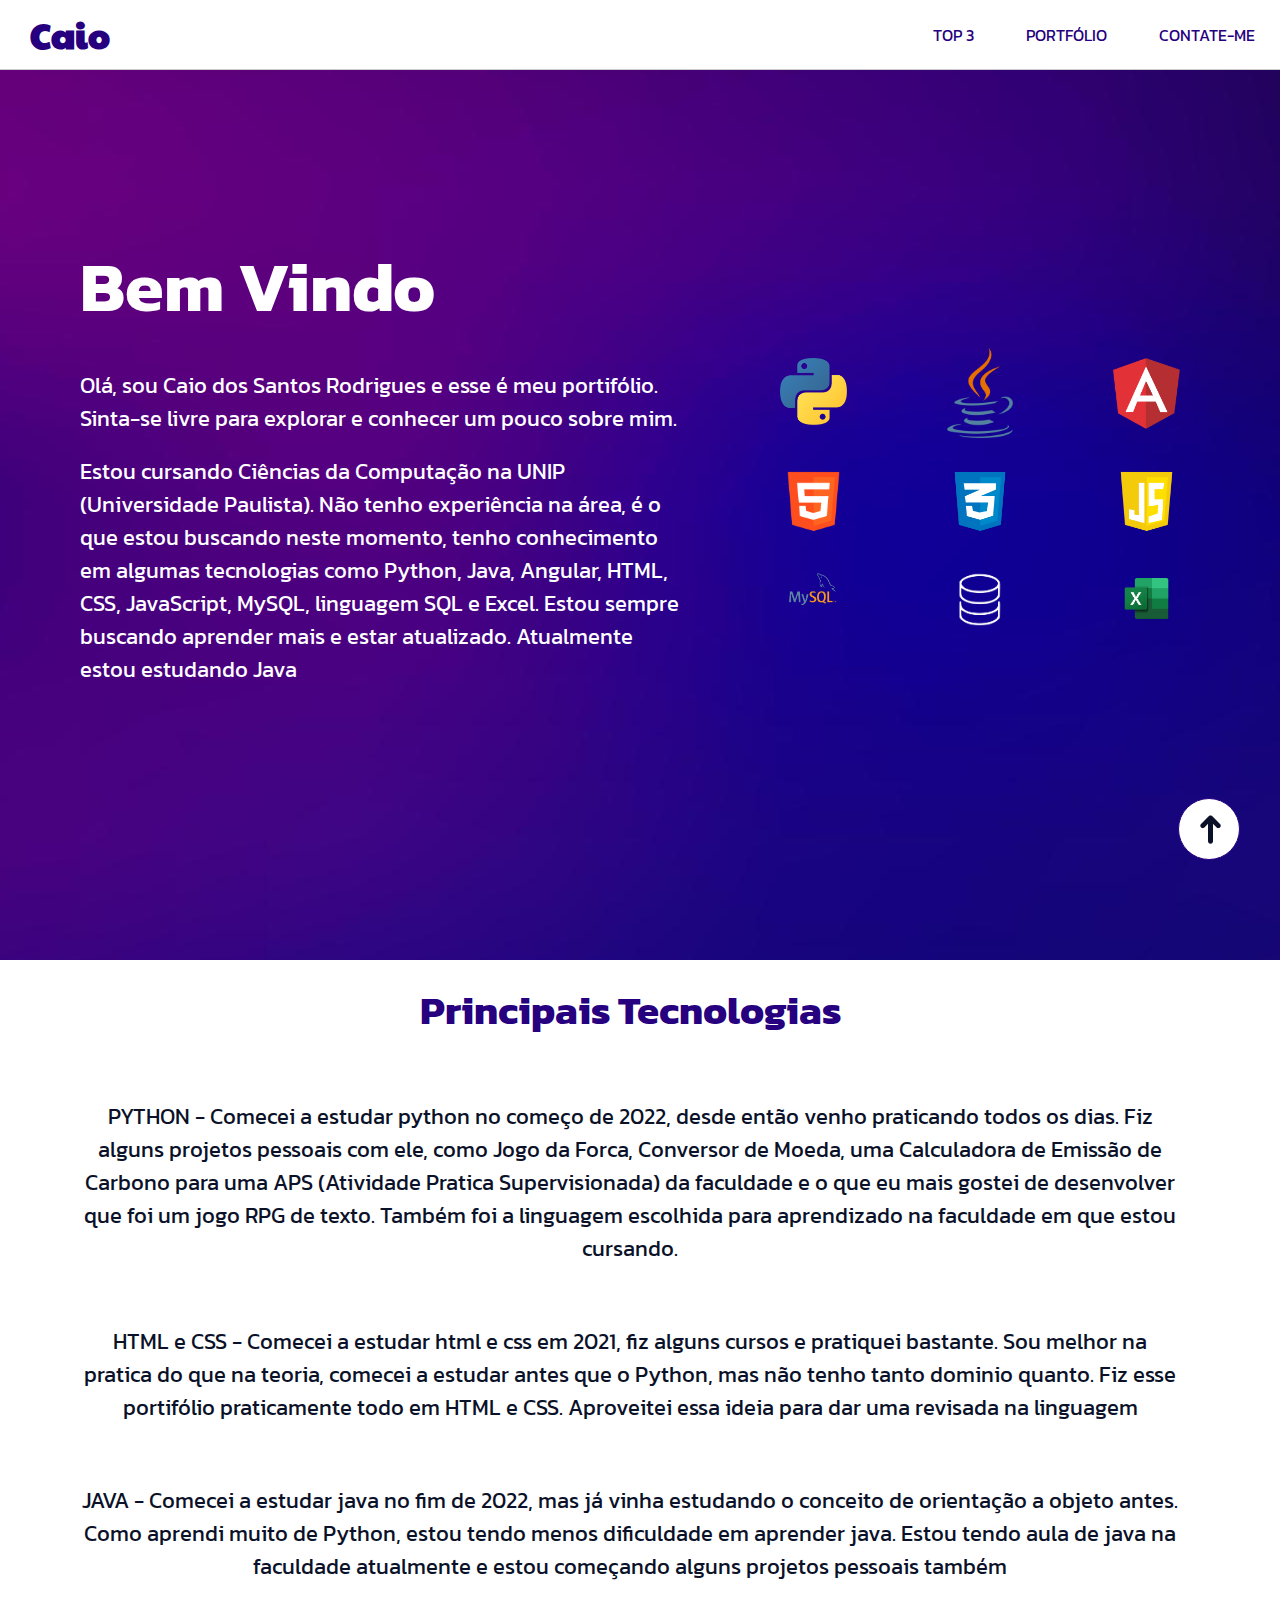
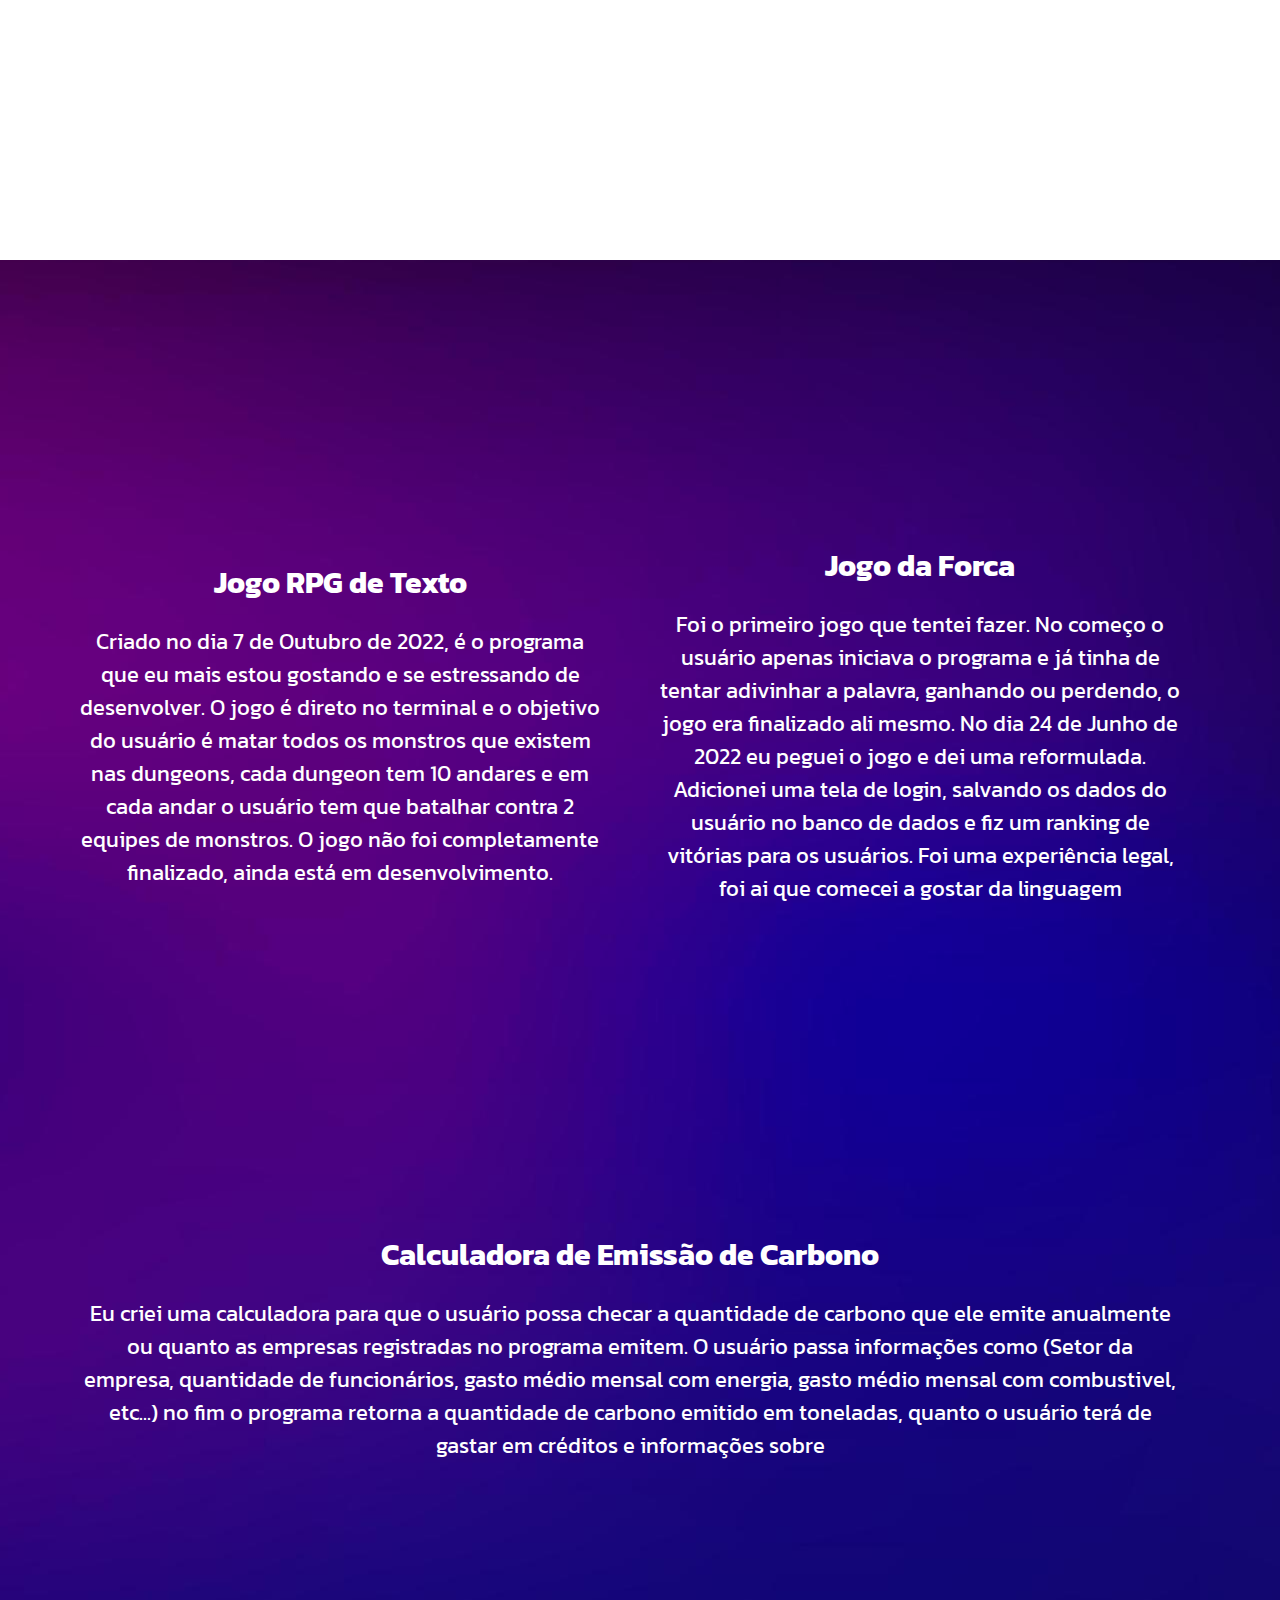
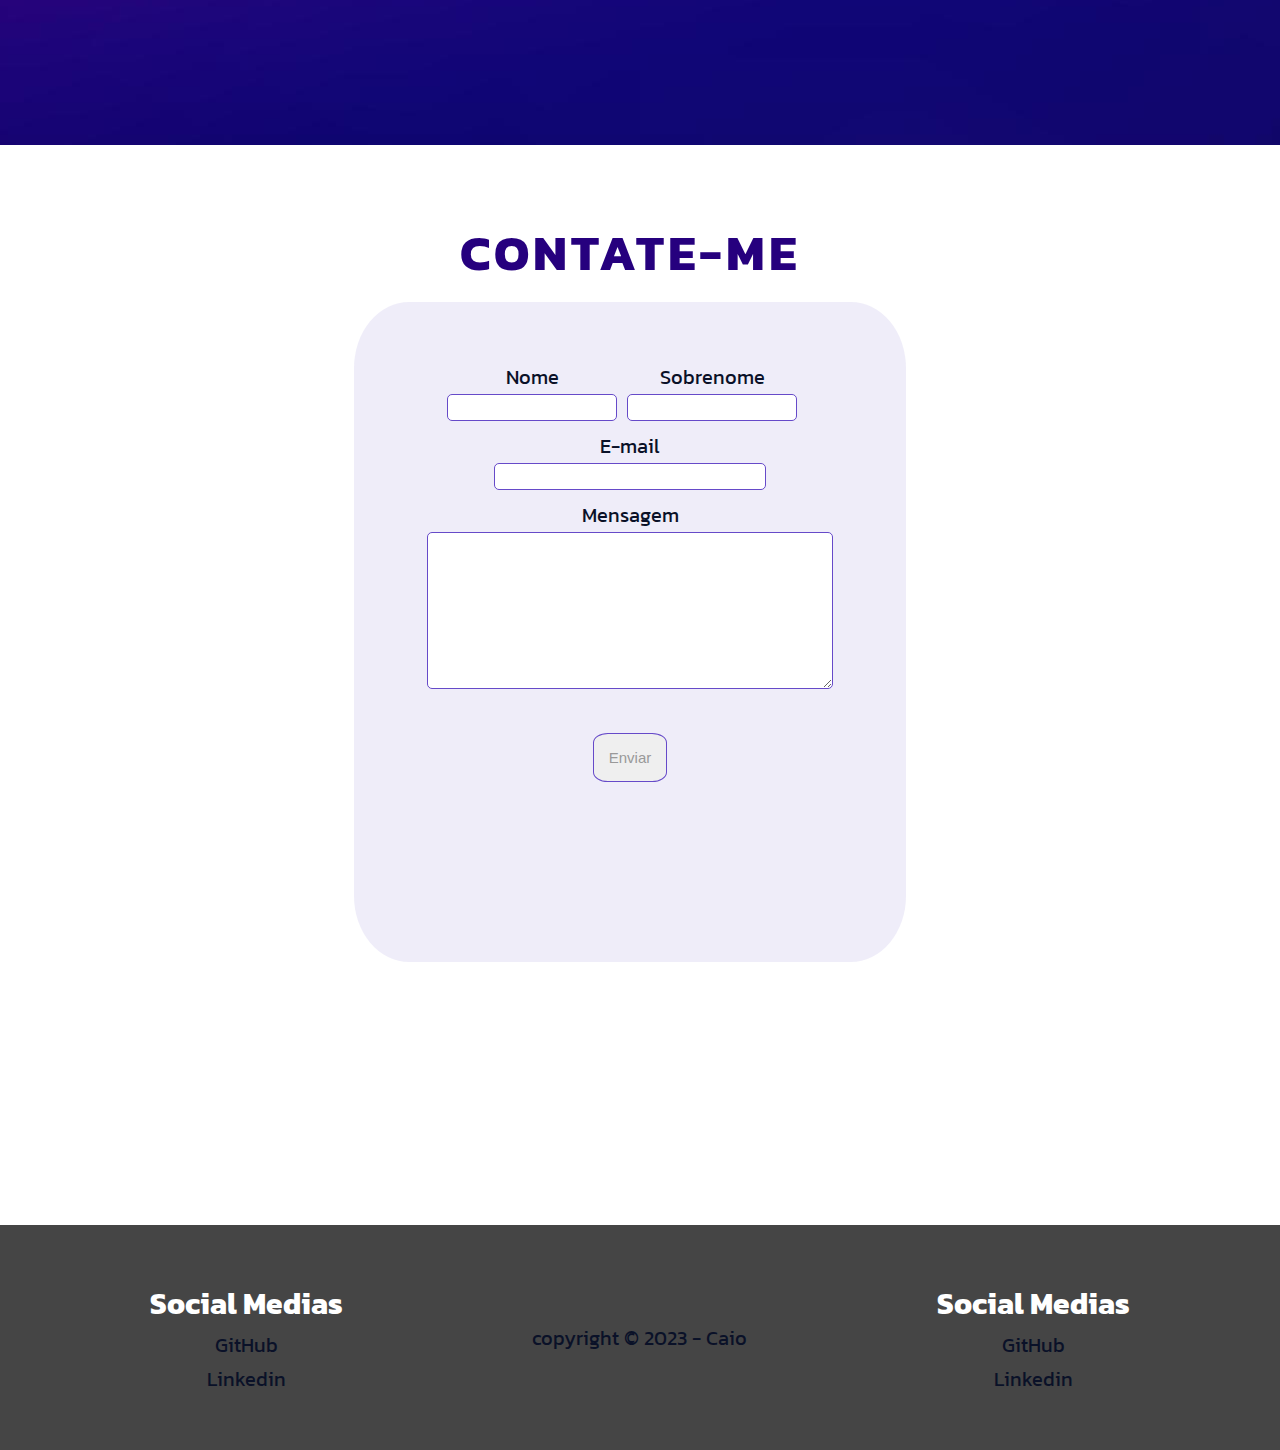
<file: index.html>
<!DOCTYPE html>
<html lang="pt-BR">
<head>
    <meta charset="UTF-8">
    <meta name="viewport" content="width=device-width, user-scalable=yes, initial-scale=1.0, maximum-scale=10, minimum-scale=1.0">
    <title>My Portfolio</title>
    <link rel="stylesheet" href="assets/css/style.css">
    <link rel="preconnect" href="https://fonts.googleapis.com">
    <link rel="preconnect" href="https://fonts.gstatic.com" crossorigin>
    <link href="https://fonts.googleapis.com/css2?family=Kanit:ital@1&family=Paytone+One&display=swap" rel="stylesheet">
</head>
<body>
    <input type="checkbox" id="close-menu" aria-label="Close Menu" class="close-menu" role="button">
    <label for="close-menu" title="close-menu" class="close-menu-label"></label>
    <nav id="menu">
        <h1 onclick="getElementById('close-menu').checked = false;"><a href="#home">Caio</a></h1>
        <ul onclick="getElementById('close-menu').checked = false;">
            <li><a href="#top3">TOP 3</a></li>
            <li><a href="#portfolio">PORTFÓLIO</a></li>
            <li><a href="#contact">CONTATE-ME</a></li>
        </ul>
    </nav>
    <div class="jump-space"></div>
    <section class="main-background content" id="home">
        <div class="intro-text">
            <h1 style="margin-bottom: 3rem; margin-top: -10rem;">Bem Vindo</h1>
            <p style="margin-bottom: 2rem;">Olá, sou Caio dos Santos Rodrigues e esse é meu portifólio. Sinta-se livre para explorar e conhecer um pouco sobre mim.</p>
            <p>Estou cursando Ciências da Computação na UNIP (Universidade Paulista). Não tenho experiência na área, é o que estou buscando neste momento, tenho conhecimento em algumas tecnologias como Python, Java, Angular, HTML, CSS, JavaScript, MySQL, linguagem SQL e Excel. Estou sempre buscando aprender mais e estar atualizado. Atualmente estou estudando Java</p>
        </div>
        <div class="intro-img">
            <img src="assets/img/logo-python.png" alt="Logo da linguagem de programação Python" >
            <img src="assets/img/logo-java.png" alt="Logo da linguagem de programação Java" style="margin-top: -1rem;">
            <img src="assets/img/logo-angular.png" alt="Logo da plataforma de framework Angular">
            <img src="assets/img/logo-html5.png" alt="Logo da Linguagem de Marcação de Hipertexto (HTML)">
            <img src="assets/img/logo-css.png" alt="Logo da Linguagem de estilo CSS">
            <img src="assets/img/logo-javascript.png" alt="Logo da Linguagem de programação JavaScript">
            <img src="assets/img/logo-mysql.png" alt="Logo do Banco de Dados relacional MySQL">
            <img src="assets/img/logo-sql.png" alt="Logo de um Banco de Dados">
            <img src="assets/img/logo-excel.png" alt="Logo do Excel">
        </div>
    </section>
    <div class="content secound-background" id="top3">
        <h2>Principais Tecnologias</h2>
        <p>PYTHON - Comecei a estudar python no começo de 2022, desde então venho praticando todos os dias. Fiz alguns projetos pessoais com ele, como Jogo da Forca, Conversor de Moeda, uma Calculadora de Emissão de Carbono para uma APS (Atividade Pratica Supervisionada) da faculdade e o que eu mais gostei de desenvolver que foi um jogo RPG de texto. Também foi a linguagem escolhida para aprendizado na faculdade em que estou cursando.</p>
        <p>HTML e CSS - Comecei a estudar html e css em 2021, fiz alguns cursos e pratiquei bastante. Sou melhor na pratica do que na teoria, comecei a estudar antes que o Python, mas não tenho tanto dominio quanto. Fiz esse portifólio praticamente todo em HTML e CSS. Aproveitei essa ideia para dar uma revisada na linguagem</p>
        <p>JAVA - Comecei a estudar java no fim de 2022, mas já vinha estudando o conceito de orientação a objeto antes. Como aprendi muito de Python, estou tendo menos dificuldade em aprender java. Estou tendo aula de java na faculdade atualmente e estou começando alguns projetos pessoais também</p>
    </div>
    <div class="main-background" id="portfolio">
        <div class="content-one">
            <h2><a href="https://github.com/caiorodri/text-rpg-game" target="_blank">Jogo RPG de Texto</a></h2>
            <p>Criado no dia 7 de Outubro de 2022, é o programa que eu mais estou gostando e se estressando de desenvolver. O jogo é direto no terminal e o objetivo do usuário é matar todos os monstros que existem nas dungeons, cada dungeon tem 10 andares e em cada andar o usuário tem que batalhar contra 2 equipes de monstros. O jogo não foi completamente finalizado, ainda está em desenvolvimento.</p>
        </div>
        <div class="content-two">
            <h2><a href="https://github.com/caiorodri/jogo-da-forca" target="_blank">Jogo da Forca</a></h2>
            <p>Foi o primeiro jogo que tentei fazer. No começo o usuário apenas iniciava o programa e já tinha de tentar adivinhar a palavra, ganhando ou perdendo, o jogo era finalizado ali mesmo. No dia 24 de Junho de 2022 eu peguei o jogo e dei uma reformulada. Adicionei uma tela de login, salvando os dados do usuário no banco de dados e fiz um ranking de vitórias para os usuários. Foi uma experiência legal, foi ai que comecei a gostar da linguagem</p>
        </div>
        <div class="content-three">
            <h2><a href="https://github.com/caiorodri/carbon-emission-calculator" target="_blank">Calculadora de Emissão de Carbono</a></h2>
            <p>Eu criei uma calculadora para que o usuário possa checar a quantidade de carbono que ele emite anualmente ou quanto as empresas registradas no programa emitem. O usuário passa informações como (Setor da empresa, quantidade de funcionários, gasto médio mensal com energia, gasto médio mensal com combustivel, etc...) no fim o programa retorna a quantidade de carbono emitido em toneladas, quanto o usuário terá de gastar em créditos e informações sobre</p>
        </div>
    </div>
    <div class="content secound-background" id="contact">
        <h2>CONTATE-ME</h2>
        <div id="box">
            <form id="form" action="https://api.staticforms.xyz/submit" method="post">
                <fieldset class="field-group">
                    <div class="form-group">
                        <div>
                            <label for="name">Nome</label>
                            <input type="text" name="name" id="name" autocomplete="off" required>
                        </div>
                    </div>
                    <div class="form-group">
                        <div>
                            <label for="sobrenome">Sobrenome</label>
                            <input type="text" name="sobrenome" id="sobrenome" autocomplete="off" required>
                        </div>
                    </div>
                </fieldset>
                <div class="form-group" id="email-form">
                    <div>
                        <label for="email">E-mail</label>
                        <input type="email" name="email" id="email" autocomplete="off" required>
                    </div>
                </div>
                <div class="form-group" id="message-form">
                    <div>
                        <label for="message">Mensagem</label>
                        <textarea id="message" name="message" minlength="10" required></textarea>
                    </div>
                </div>
                <div class="button" >
                    <button type="submit" name="button">Enviar</button>
                </div>

                <input type="hidden" name="accessKey" value="a0c2029f-8f75-4192-8738-cc97ba30d85b">
                <input type="hidden" name="redirectTo" value="https://caio-rodrigues.netlify.app/thanks.html">

            </form>
        </div>
    </div>
    <footer id="footer">
        <div class="grid-footer">
            <h3>Social Medias</h3>
            <ul>
                <li><a href="https://github.com/caiorodri" target="_blank">GitHub</a></li>
                <li><a href="https://www.linkedin.com/in/caio-rodrigues-7a7563252/" target="_blank">Linkedin</a></li>
            </ul>
        </div>
        <div class="grid-footer">
            <p>copyright © 2023 - Caio</p>
        </div>
        <div class="grid-footer">
            <h3>Social Medias</h3>
            <ul>
                <li><a href="https://github.com/caiorodri" target="_blank">GitHub</a></li>
                <li><a href="https://www.linkedin.com/in/caio-santos-rodrigues/" target="_blank">Linkedin</a></li>
            </ul>
        </div>
    </footer>
    <a href="#home" class="back-to-top">➜</a>
</body>
</html>
</file>
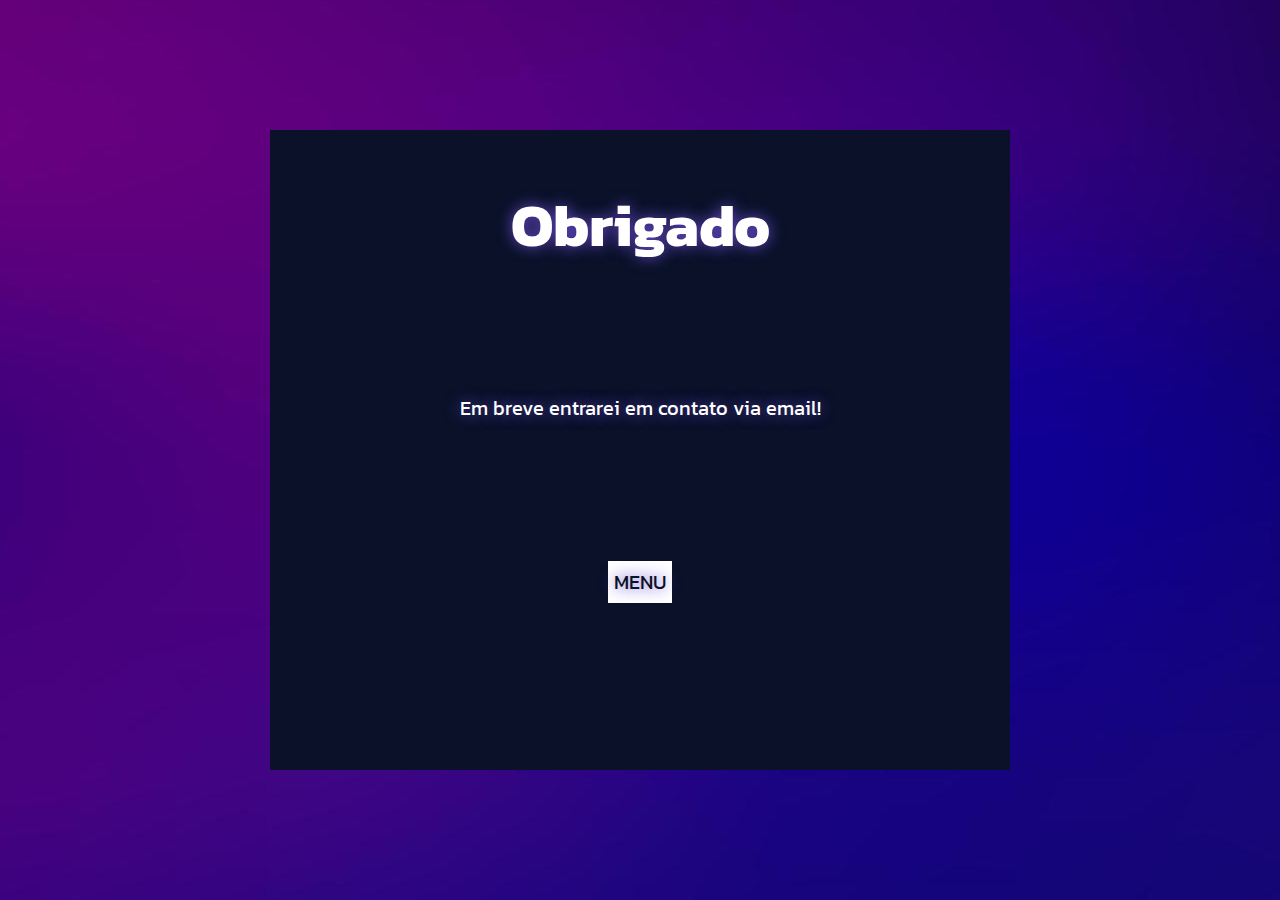
<file: thanks.html>
<!DOCTYPE html>
<html lang="pt-BR">
<head>
    <meta charset="UTF-8">
    <meta name="viewport" content="width=device-width, initial-scale=1.0">
    <title>My Portfolio - Thanks</title>
    <link rel="stylesheet" href="assets/css/style.css">
    <link rel="preconnect" href="https://fonts.googleapis.com">
    <link rel="preconnect" href="https://fonts.gstatic.com" crossorigin>
    <link href="https://fonts.googleapis.com/css2?family=Kanit:ital@1&family=Paytone+One&display=swap" rel="stylesheet">
    <style>

    </style>
</head>
<body>
    <div id="thanks-background">
        <div class="content-thanks">
            <h1>Obrigado</h1>
            <p>Em breve entrarei em contato via email!</p>
            <p style="margin-top: 2rem;"><a href="index.html">MENU</a></p>
        </div>
    </div>
</body>
</html>
</file>
<file: assets/css/style.css>
:root {
    --image-alternative: url("../img/sun-tornado-blue.png");
    --main-image: url("../img/background-2.jpg");
    --secound-color: #fff;
    --color-alternative: #0A1128;
    --color: #26007E;
}

* {
    margin: 0;
    padding: 0;
    scroll-behavior: smooth;
    transition: 300ms all ease-in-out;
}

/* ELEMENTOS */

li {
    list-style: none;
}

a {
    text-decoration: none;
    color: #0A1128;
}

html {
    max-width: 1200px;
    font-size: 62.5%;
    font-family: 'Kanit', sans-serif;
    overflow-x: hidden;
    transition: 300ms all ease-in-out;
}

h1, h2, h3, h4, h5, h6 {
    font-family: 'Kanit', sans-serif;
}

p {
    font-size: 2rem;
}

h1 {
    font-size: 6rem;
}

h2 {
    font-size: 5.5rem;
}

h3 {
    font-size: 5rem;
}

h4 {
    font-size: 4.5rem;
}

h5 {
    font-size: 4rem;
}

h6 {
    font-size: 3.5rem;
}

/* Classes e Id's */

.jump-space {
    margin-bottom: 6rem;
}

.content {
    box-sizing: border-box;
    width: 100vw;
    height: 100vh;
}

.main-background {
    padding: 2rem 8rem;
    box-sizing: border-box;
    background-image: var(--main-image);
    background-position: center center;
    max-width: 100%;
    width: 100vw;
    min-height: 100vh;
    color: #fff;
}

.secound-background {
    text-align: center;
    max-width: 100%;
    background-color: var(--secound-color);
    color: var(--color);
    padding: 3rem 8rem;
}

.secound-background h2 {
    color: var(--color);
}

.main-background {
    align-items: center;
    display: grid;
    grid-template-columns: 1fr 1.5fr;
}

.intro-img img {
    max-width: 40%;
    min-height: auto;
    margin-bottom: 3rem;
    padding-left: 10rem;
}

.intro-img {
    display: grid;
    grid-template-columns: repeat(3, 1fr);
}

#top3 p {
    font-size: 1.6rem;
    margin: 6rem 0;
    color: var(--color-alternative);
}

#top3 h2 {
    font-size: 4rem;
}

/* MENU */

#menu {
    box-sizing: border-box;
    z-index: 3;
    align-items: center;
    display: flex;
    position: fixed;
    background-color: #fff;
    width: 100%;
    top: 0;
    justify-content: space-between;
    padding: 1rem 0 1rem 3rem;
    border-bottom: 1px solid #ccc;
}

#menu ul li{
    display: inline;
    align-items: center;
    font-size: 1.6rem;
    padding: 2.5rem;
    transition: 250ms all ease-in-out;
}

#menu ul li a{
    color: var(--color);
}

#menu ul li:hover a{
    border-bottom: 0.25rem solid rgba(220, 20, 60, .7);
    transition: 0ms all;
}


#menu h1 {
    font-family: "Paytone One", sans-serif;
    font-size: 3.5rem;
}

#menu h1 a {
    color: var(--color);
}

.close-menu {
    display: none;
}


/* PORTIFÓLIO */

#portfolio {
    padding-top: 2rem;
    grid-template-columns: 1fr 1fr;
    align-items: center;
    text-align: center;
    gap: 0 6rem;
    min-height: 165vh;
}

#portfolio h2 {
    margin-bottom: 2rem;
    font-size: 3.5rem;
}

#portfolio h2 a {
    color: #fff;
}

#portfolio div:hover{
    background-color: rgba(123, 123, 123, 0.5);
    padding: 4rem;

}

.content-three {
    margin-top: -20rem;
    grid-column: span 2;
}

/* CONTATO */

#contact h2 {
    font-size: 4.5rem;
    margin-top: 5rem;
    margin-bottom: 1.2rem;
    letter-spacing: .4rem;
    font-family: "Kanit", sans-serif;
}

#box {
    display: inline-block;
    padding: 6rem 2rem;
    width: 40vw;
    align-self: center;
    background-color: #654ac91a;
    border-radius: 10%;
}

#box:hover {
    background-color: #654ac979;
}

#box:hover button {
    background-color: #fff;
    color: #654ac9d2;
}

#box label {
    color: #0A1128;
}

fieldset {
    border: 0;
}

input, textarea, button {
    border-radius: 0.5rem;
}

input:focus, textarea:focus {
    background-color: rgba(255, 255, 255, 0.7);
}

#contact {
    height: 110vh;
    justify-content: center;
    align-items: center;
}

.form-group {
    margin-bottom: 1rem;
}


#form {
    display: inline-block;
}

.form-group label{
    font-size: 1.6rem;
    margin-bottom: 0.2rem;
    display: block;
}

.field-group {
    width: 40%;
    display: grid;
    grid-template-columns: 1fr 1fr;
}

.field-group .form-group label {
    text-align: left;
}

fieldset.field-group .form-group {
    align-items: center;
    float: left;
    margin-right: 1rem;
}

fieldset.field-group {
    margin-left: 5%;
}

.form-group input[type="text"], .form-group input[type="email"], .form-group textarea {
    padding: 0.5rem;
    border: 1px solid #664ac9;
}

.form-group input[type="email"]{
    text-align: center; 
    width: 30vw;
}

.form-group textarea {
    padding: 1rem;
    font-family: 'Kanit', sans-serif;
    font-size: 1.4rem;
    text-align: left;
    min-width: 20vw;
    min-height: 10vh;
    max-height: 15vh;
    max-width: 30vw;
    width: 30vw;
    height: 15vh;
}

.button button{
    cursor: pointer;
    margin-top: 3rem;
    font-size: 1.7rem;
    padding: 0.2rem 0.6rem;
    align-self: center;
    border: 0;    
    color: #999;
    border: 1px solid #664ac9;
}

.button button:hover, input:hover, textarea:hover{
    box-shadow: 0 0 3px #0A1128;
}

textarea:focus, input:focus {
    outline: 0;
}

/* RODAPÉ */

#footer {

    display: grid;
    box-sizing: border-box;
    grid-template-columns: 1fr 1fr 1fr;
    padding: 2rem 5rem;
    text-align: center;
    align-content: center;
    align-items: center;
    width: 100vw;
    height: 25vh;
    background-color: rgb(69, 69, 69);
}

#footer h3 {
    color: #fff;
    font-family: 'Kanit', sans-serif;
    font-size: 2rem;
}

#footer p {
    color: #0A1128;
    font-size: 1.6rem;
}

#footer li {

    margin-top: 0.4rem;
    font-size: 1.6rem;
}

#footer li a:hover , #footer p:hover{
    
    color: #fff; 
    letter-spacing: 0.2rem;
    text-shadow: 0 0 4px #664ac9;
}

#footer p:hover {
    font-size: 2rem;
}

.back-to-top {
    color: var(--color-alternative);
    position: fixed;
    bottom: 4rem;
    right: 4rem;
    background-color: #fff;
    display: flex;
    width: 6rem;
    height: 6rem;
    align-items: center;
    justify-content: center;
    border-radius: 50%;
    font-size: 4rem;
    rotate: -90deg;
    border: 1px solid var(--color);
}

/* AGRADECIMENTOS */

#thanks-background {
    display: flex;
    box-sizing: border-box;
    width: 100vw;
    height: 100vh;
    background-image: var(--main-image);
    background-position: center center;
    align-items: center;
    justify-content: center;
}

.content-thanks {
    display: grid;
    grid-template-columns: 1fr;
    text-shadow: 0 0 15px #664ac9;
    background-color: #0A1128;
    padding: 5rem;
    text-align: center;
    color: #fff;
    width: 50vw;
    height: 60vh;
}

#thanks-background p a {
    color: #0A1128;
    background-color: #fff;
    padding: .6rem;
}

#thanks-background p a:hover {
    color: #fff;
    background-color: #0A1128;
}

.content-thanks:hover {
    box-shadow: 0 0 5px 2px #fff;
}

/* MEDIAS */

@media (max-width: 157px){
    
    .jump-space {
        margin-bottom: 3.5rem;
    }

    .content {
        min-height: 270vh;
        padding: 3rem 2rem;
    }

    .content.main-background {
        min-height: 150vh;
        padding: 10rem 4rem 5rem 4rem;
    }

    .content p {
        font-size: 1rem;
    }

    .content h2, h1 {
        font-size: 1.8rem;
    }
    
    #menu h1 {
        font-size: 1rem;
    }

    #menu ul li{
        padding: 0.7rem;
    }

    #menu ul li a{
        font-size: 0.4rem;
    }
        
    .main-background {
        
        padding-top: 8rem;
        grid-template-columns: 1fr;
    }

    .intro-img{
        margin-left: -10rem;
        padding-left: 0;
        justify-items: center;
        grid-template-columns: 1fr 1fr;
    }
    
    .intro-img img {
        max-width: 25%;
    }

    #box {
        width: 60vw;
    }
   
    #contact h2 {
        font-size: 2rem;
    }

    .form-group input[type="text"] {
        width: 30vw;
    }
    
    input {
        text-align: center;
    }

    #contact #box .field-group{

        margin-left: 1rem;
        grid-template-columns: 1fr;
    }

    #contact label {
        text-align: center;
    }
    
    #portfolio {
        grid-template-columns: 1fr;
        height: 180vh;
    }

    #portfolio h2 {
        font-size: 3rem;
    }

    #portfolio p {
        font-size: 1.8rem;
    }

    .content-three {
        margin-top: 0;
        grid-column: span 1;
    }

    #footer {
        height: 80vh;
        grid-template-columns: 1fr;
    }

    #footer div {
        margin: 5rem;
    
    }

    #footer h3 {
        color: #fff;
        font-size: 3rem;
        margin-bottom: 2rem;
    }

    #footer li {
        font-size: 2.5rem;
    }

    #footer p {
        font-size: 2rem;
    }
}

@media (min-width: 157px) and (max-width: 242px){
    
    .jump-space {
        margin-bottom: 3.5rem;
    }

    .content {
        height: 150vh;
        padding: 3rem 2rem;
    }

    .content.main-background {
        height: 150vh;
        padding: 10rem 3rem 5rem 3rem;
    }

    .content p {
        font-size: 1.3rem;
    }

    .content h2, h1 {
        font-size: 2.2rem;
    }

    #top3 p {
        font-size: 1.2rem;
        margin: 3rem 0;
    }
    #top3 h2 {
        font-size: 2rem;
    }
    
    #menu h1 {
        font-size: 1.4rem;
    }

    #menu ul li{
        padding: 0.6rem;
    }

    #menu ul li a{
        font-size: 0.5rem;
    }
        
    .main-background {
        
        padding-top: 8rem;
        grid-template-columns: 1fr;
    }

    .intro-img{
        grid-template-columns: 1fr 1fr;
        margin-left: -10rem;
        padding-left: 0;
        justify-items: center;
    }
    
    .intro-img img {
        max-width: 25%;
    }

    #box {
        width: 60vw;
    }   

    #contact h2 {
        font-size: 2rem;
    }
   
    .form-group input[type="text"] {
        width: 30vw;
    }
    
    input {
        text-align: center;
    }

    #contact #box .field-group{

        margin-left: 1rem;
        grid-template-columns: 1fr;
    }

    #contact label {
        text-align: center;
    }
    
    #portfolio {
        grid-template-columns: 1fr;
        height: 180vh;
        padding: 0;
    }

    #portfolio h2 {
        font-size: 3rem;
    }

    #portfolio p {
        font-size: 1.2rem;
    }

    .content-three {
        margin-top: 0;
        grid-column: span 1;
    }

    #footer {
        height: 100vh;
        grid-template-columns: 1fr;
    }

    #footer div {
        margin: 2rem;
    }

    #footer h3 {
        color: #fff;
        font-size: 2rem;
        margin-bottom: 2rem;
    }

    #footer li {
        font-size: 1.2rem;
    }

    #footer p {
        font-size: 1.2rem;
    }
}

@media (min-width: 242px) and (max-width: 310px) {
    
    .jump-space {
        margin-bottom: 4rem;
    }

    .content {
        height: 145vh;
        padding: 3rem 4rem;
    }

    .content.main-background {
        height: 150vh;
        padding: 10rem 4rem 5rem 4rem;
    }

    .content p {
        font-size: 1.5rem;
    }

    .content h2, h1 {
        font-size: 3rem;
    }

    #top3 p {
        font-size: 1.2rem;
        margin: 3rem 0;
    }
    #top3 h2 {
        font-size: 2rem;
    }

    #menu h1 {
        font-size: 1.7rem;
    }

    #menu ul li{
        padding: 0.8rem;
    }

    #menu ul li a{
        font-size: 0.6rem;
    }
        
    .main-background {
        
        padding-top: 8rem;
        grid-template-columns: 1fr;
    }

    .intro-img{
        margin-left: -10rem;
        padding-left: 0;
        justify-items: center;
        grid-template-columns: 1fr 1fr;
    }
    
    .intro-img img {
        max-width: 25%;
    }

    #top3 {
        padding: 2rem 4rem;
        height: 150vh;
    }

    #box {
        width: 60vw;
    }   
    
    #contact h2 {
        font-size: 3rem;
    }
   
    .form-group input[type="text"] {
        width: 30vw;
    }
    
    input {
        text-align: center;
    }

    #contact #box .field-group{

        margin-left: 1rem;
        grid-template-columns: 1fr;
    }

    #contact {
        height: 130vh;
    }

    #contact label {
        text-align: center;
    }
    
    #portfolio {
        grid-template-columns: 1fr;
        height: 200vh;
        padding: 0.5rem;
        line-height: normal;
    }

    #portfolio h2 {
        font-size: 2.2rem;
    }

    #portfolio p {
        font-size: 1.4rem;
    }

    #portfolio div:hover p {
        line-height: 1.7rem;
        padding: 0;
    }

    .content-three {
        margin-top: 0;
        grid-column: span 1;
    }

    #footer {

        padding: 0;
        height: 100vh;
        grid-template-columns: 1fr;
    }

    #footer div {
        margin: 5rem;
    
    }

    #footer h3 {
        color: #fff;
        font-size: 2.5rem;
        margin-bottom: 2rem;
    }

    #footer li {
        font-size: 2rem;
    }

    #footer p {
        font-size: 2rem;
    }

    #thanks-background .content-thanks h1 {
        font-size: 3rem;
    }

    #thanks-background .content-thanks p {
        font-size: 1.6rem;
    }
}

@media (min-width: 310px) and (max-width: 387px) {
    .content {
        height: 150vh;
        padding: 3rem 5rem;
    }

    .jump-space {
        margin-bottom: 5rem;
    }

    .content.main-background {
        height: 150vh;
        padding: 10rem 4rem 5rem 4rem;
    }

    .content p {
        font-size: 1.6rem;
    }

    .content h2, h1 {
        font-size: 4rem;
    }

    #top3 p {
        font-size: 1.4rem;
        margin: 3rem 0;
    }
    #top3 h2 {
        font-size: 2.5rem;
    }

    #menu h1 {
        font-size: 2.5rem;
    }

    #menu ul li{
        padding: 1rem;
    }

    #menu ul li a{
        font-size: 0.8rem;
    }
        
    .main-background {
        
        padding-top: 8rem;
        grid-template-columns: 1fr;
    }

    .intro-img{
        margin-left: -10rem;
        padding-left: 0;
        justify-items: center;
    }
    
    .intro-img img {
        max-width: 25%;
    }

    #top3 {
        padding: 2rem 6rem;
        height: 160vh;
    }

    #box {
        width: 60vw;
    }   
    
    #contact h2 {
        font-size: 3.5rem;
    }
   
    .form-group input[type="text"] {
        width: 30vw;
    }
    
    input {
        text-align: center;
    }

    #contact #box .field-group{

        margin-left: 1rem;
        grid-template-columns: 1fr;
    }

    #contact label {
        text-align: center;
    }
    
    #portfolio {
        grid-template-columns: 1fr;
        height: 190vh;
        padding: 2rem 2rem;
    }

    #portfolio h2 {
        font-size: 2.3rem;
    }

    #portfolio p {
        font-size: 1.5rem;
    }

    #portfolio div:hover p {
        padding: 0;
    }

    .content-three {
        margin-top: 0;
        grid-column: span 1;
    }

    #footer {

        padding: 0;
        height: 100vh;
        grid-template-columns: 1fr;
    }

    #footer div {
        margin: 5rem;
    
    }

    #footer h3 {
        color: #fff;
        font-size: 2.5rem;
        margin-bottom: 2rem;
    }

    #footer li {
        font-size: 2rem;
    }

    #footer p {
        font-size: 2rem;
    }

    #thanks-background .content-thanks h1 {
        font-size: 3rem;
    }

    #thanks-background .content-thanks p {
        font-size: 2rem;
    }


}

@media (min-width: 388px) and (max-width: 421px) {
    .content {
        height: 175vh;
        padding: 3rem 7rem;
    }

    .content.main-background {
        height: 130vh;
        padding: 10rem 6rem 5rem 6rem;
    }
    
    .content p {
        font-size: 1.7rem;
    }

    .content h2, h1{
        font-size: 4rem;
    }

    #top3 h2 {
        font-size: 3rem;
    }

    #menu ul li{
        padding: 1.2rem;
    }

    #menu ul li a{
        font-size: 1rem;
    }
        
    .main-background {
        padding-top: 8rem;
        grid-template-columns: 1fr;
    }

    .intro-img{
        margin-left: -10rem;
        padding-left: 0;
        justify-items: center;
    }
    
    .intro-img img {
        max-width: 25%;
    }

    #box {
        width: 60vw;
    } 
    
    #contact h2 {
        font-size: 3.5rem;
    }
   
    .form-group input[type="text"] {
        width: 30vw;
    }
    
    input {
        text-align: center;
    }

    #contact #box .field-group{

        margin-left: 1rem;
        grid-template-columns: 1fr;
    }

    #contact {
        height: 130vh;
    }

    #contact label {
        text-align: center;
    }
    
    #portfolio {
        grid-template-columns: 1fr;
        height: 190vh;
        padding: 2rem 4rem;
    }

    #portfolio h2 {
        font-size: 2.3rem;
    }

    #portfolio p {
        font-size: 1.5rem;
    }

    .content-three {
        margin-top: 0;
        grid-column: span 1;
    }

    #footer {
        height: 100vh;
        grid-template-columns: 1fr;
    }

    #footer div {
        margin: 5rem;
    
    }

    #footer h3 {
        color: #fff;
        font-size: 2.5rem;
        margin-bottom: 2rem;
    }

    #footer li {
        font-size: 2rem;
    }

    #footer p {
        font-size: 2rem;
    }
    
    #thanks-background .content-thanks h1 {
        font-size: 4rem;
    }

}

@media (min-width: 422px) and (max-width: 507px) {
    .content.secound-background {
        height: 160vh;
        padding: 3rem 7rem;
    }

    .content.main-background {
        height: 130vh;
        padding: 10rem 6rem 4rem 6rem;
    }

    .content p {
        font-size: 1.7rem;
    }

    .content.main-background h1 {
        font-size: 5rem;
    }

    .content h2 {
        font-size: 4rem;
    }

    #menu ul li{
        padding: 1.5rem;
    }

    #menu ul li a{
        font-size: 1.2rem;
    }
        
    .main-background {
        
        padding-top: 8rem;
        grid-template-columns: 1fr;
    }

    .intro-img{
        margin-left: -10rem;
        padding-left: 0;
        justify-items: center;
    }
    
    .intro-img img {
        max-width: 25%;
    }

    #top3 {
        height: 175vh;
    }

    #box {
        width: 60vw;
    }
   
    .form-group input[type="text"] {
        width: 30vw;
    }

    #contact #box .field-group{

        margin-left: 1rem;
        grid-template-columns: 1fr;
    }

    #contact {
        height: 130vh;
    }

    #contact label {
        text-align: center;
    }

    .form-group input[type="text"] {
        width: 30vw;
    }
    
    input {
        text-align: center;
    }
    
    #portfolio {
        grid-template-columns: 1fr;
        height: 190vh;
        padding: 2rem 4rem;
    }

    #portfolio h2 {
        font-size: 2.5rem;
    }

    #portfolio p {
        font-size: 1.6rem;
    }

    .content-three {
        margin-top: 0;
        grid-column: span 1;
    }

    #footer {
        height: 100vh;
        grid-template-columns: 1fr;
    }

    #footer div {
        margin: 5rem;
    
    }

    #footer h3 {
        color: #fff;
        font-size: 3rem;
        margin-bottom: 2rem;
    }

    #footer li {
        font-size: 2.5rem;
    }

    #footer p {
        font-size: 2rem;
    }

    #thanks-background .content-thanks h1 {
        font-size: 4rem;
    }

}

@media (min-width: 508px) and (max-width: 578px) {
    .content.secound-background{
        height: 150vh;
    }

    .content.main-background {
        height: 150vh;
    }

    #menu ul li{
        padding: 1.8rem;
    }

    #menu ul li a{
        font-size: 1.3rem;
    }
        
    .main-background {
        
        padding-top: 12rem;
        grid-template-columns: 1fr;
    }

    .intro-img{
        margin-left: -10rem;
        padding-left: 0;
        justify-items: center;
    }
    
    .intro-img img {
        max-width: 25%;
    }

    #top3 {
        height: 155vh;
    }

    #contact {
        padding: 0;
    }

    #box {
        width: 60vw;
    }
   
    .form-group input[type="text"] {
        width: 30vw;
    }

    #contact #box .field-group{

        margin-left: 1rem;
        grid-template-columns: 1fr;
    }

    #contact label {
        text-align: center;
    }
    
    input {
        text-align: center;
    }
    
    #portfolio {
        grid-template-columns: 1fr;
        height: 180vh;
        padding: 2rem 6rem;
    }

    #portfolio h2 {
        font-size: 3rem;
    }

    #portfolio p {
        font-size: 1.8rem;
    }

    .content-three {
        margin-top: 0;
        grid-column: span 1;
    }

}

@media (min-width: 579px) and (max-width: 620px) {
    .content {
        height: 150vh;
    }

    #menu ul li{
        padding: 1.8rem;
    }

    #menu ul li a{
        font-size: 1.3rem;
    }
    
    .main-background {
        
        padding-top: 8rem;
        grid-template-columns: 1fr;
    }

    .intro-img{
        margin-left: -10rem;
        margin-top: -20rem;
        padding-left: 0;
        justify-items: center;
    }
    
    .intro-img img {
        max-width: 25%;
    }

    #top3 {
        height: 145vh;
    }
    
    #portfolio {
        height: 200vh;
    }

    #contact #box .field-group{

        margin-left: 1rem;
        grid-template-columns: 1fr;
    }

    #contact label {
        text-align: center;
    }
    
    .form-group input[type="text"] {
        width: 30vw;
    }
    
    input {
        text-align: center;
    }
    
    #portfolio {
        grid-template-columns: 1fr;
    }

    #portfolio h2 {
        font-size: 3rem;
    }

    #portfolio p {
        font-size: 1.8rem;
    }

    .content-three {
        margin-top: 0;
        grid-column: span 1;
    }
}

@media (min-width: 621px) and (max-width: 702px) {
    .content {
        height: 130vh;
    }
    
    .main-background {
        
        padding-top: 8rem;
        grid-template-columns: 1fr;
    }

    .intro-img{
        margin-left: -10rem;
        padding-left: 0;
        justify-items: center;
    }
    
    .intro-img img {
        max-width: 25%;
    }

    #top3 {
        height: 125vh;
    }
  
    #contact #box .field-group{
        margin-left: 1rem;
        grid-template-columns: 1fr;
    }

    #contact label {
        text-align: center;
    }
    
    .form-group input[type="text"] {
        width: 30vw;
    }
    
    input {
        text-align: center;
    }
    
    #portfolio {
        height: 180vh;
        grid-template-columns: 1fr;
    }

    #portfolio h2 {
        font-size: 3rem;
    }

    #portfolio p {
        font-size: 1.8rem;
    }

    .content-three {
        margin-top: 0;
        grid-column: span 1;
    }
}

@media (min-width: 703px) and (max-width: 804px) {
    .content {
        height: 130vh;
    }
    
    .main-background {
        
        padding-top: 8rem;
        grid-template-columns: 1fr;
    }

    .intro-img{
        margin-left: -10rem;
        justify-items: center;
    }

    .intro-img img {
        max-width: 25%;
    }

    #top3 {
        height: 110vh;
    }

    #contact #box .field-group{
        margin-left: 1rem;
        grid-template-columns: 1fr;
    }

    #contact label {
        text-align: center;
    }
    
    #portfolio {
        height: 180vh;
        grid-template-columns: 1fr;
    }

    .form-group input[type="text"] {
        width: 30vw;
    }

    input {
        text-align: center;
    }

    .content-three {
        margin-top: 0;
        grid-column: span 1;
    }

    #contact {
        height: 130vh;
    }
}

@media (min-width: 804px) and (max-width: 919px) {
    .content {
        height: 140vh;
    }

    #main-background {
        height: 120vh;
    }

    .main-background { 
        padding-top: 8rem;
        grid-template-columns: 1fr;
    }

    #top3 p{
        font-size: 2.2rem;
    }

    .intro-img{
        margin-left: -10rem;
        padding-left: 0;
        justify-items: center;
    }

    .intro-img img {
        max-width: 25%;
    }

    input {
        text-align: center;
    }

    #contact #box .field-group{

        grid-template-columns: 1fr;
    }

    .field-group .form-group label{
        text-align: center;
    }
    
    .form-group input[type="text"] {
        width: 30vw;
    }

    fieldset.field-group {
        margin-left: 1rem;
    }
    
    #portfolio {
        height: 180vh;
        grid-template-columns: 1fr;
    }

    .content-three {
        margin-top: 0;
        grid-column: span 1;
    }

}

@media (min-width: 920px) and (max-width: 1103px) {
    .content {
        height: 130vh;
    }

    #top3 p{
        font-size: 2.2rem;
    }
    
    .main-background { 
        padding-top: 10rem;
        grid-template-columns: 1fr;
    }

    .main-background p {
        font-size: 2.3rem;
    }

    .intro-img{
        margin-left: -3rem;
    }

    .intro-img img {
        max-width: 25%;
    }

    #portfolio {
        grid-template-columns: 1fr;
    }

    .content-three {
        margin-top: 0;
        grid-column: span 1;
    }

    fieldset.field-group {
        margin-left: 0;
    }

}

@media (min-width: 1103px) and (max-width: 1600px) {
    .content {
        height: 100vh;
    }

    .intro-text h1 {
        font-size: 7rem;
    }

    #home p, #portfolio p {
        font-size: 2.2rem;
    }

    #top3 p{
        font-size: 2.2rem;
    }

    .main-background p{
        font-size: 2rem;
    }

    .main-background {
        grid-template-columns: 1.2fr 1fr;
        max-width: 100vw;
        padding: 2rem 10rem 2rem 8rem;
    }
    
    .secound-background {
        max-width: 100vw;
        padding: 2rem 10rem 2rem 8rem;
    }

    #portfolio h2{
        font-size: 3rem;
    }

    #contact {
        height: 120vh;
    }

    #contact #box{
        height: 60vh;
    }

    #contact h2 {
        font-size: 5rem;
    }

    #box #form fieldset.field-group {
        grid-template-columns: 1fr 1fr;
    }

    #contact #box label{
        text-align: center;
        font-size: 2rem;
    }

    .form-group input[type="text"], .form-group input[type="email"]{
        height: 2.5rem;
        width: 10vw;
        padding: 0 2rem;
        font-size: 1.4rem;
    }

     .form-group input[type="email"]{
        width: 18vw;
     }

     .form-group textarea {
        width: 30vw;
     }

    .button button {
        font-size: 1.5rem;
        padding: 1.5rem;
        border-radius: 20%;
    }
    
    #footer p {
        font-size: 2rem;
    }

    #footer h3{
        font-size: 3rem;
    }

    #footer p:hover {
        font-size: 2.5rem;
    }

    #footer ul li {
        font-size: 2rem;
    }

}

@media (min-width: 1600px) and (max-width: 1999px) {
    .content {
        height: 120vh;
    }

    .intro-text h1 {
        font-size: 7rem;
    }

    #home p, #top3.content p, #portfolio p {
        font-size: 4rem;
    }

    #top3 p{
        font-size: 5rem;
    }

    .main-background p{
        font-size: 2.3rem;
    }

    .main-background {
        grid-template-columns: 1.2fr 1fr;
        max-width: 100vw;
        padding: 2rem 10rem 2rem 8rem;
    }
    
    .secound-background {
        max-width: 100vw;
        padding: 2rem 10rem 2rem 8rem;
    }

    #portfolio h2{
        font-size: 10rem;
    }

    #contact #box{
        height: 70vh;
    }

    #contact h2 {
        font-size: 10rem;
    }

    #box #form fieldset.field-group {
        grid-template-columns: 1fr;
    }

    #contact #box label{
        text-align: center;
        font-size: 6rem;
    }

    .form-group input[type="text"], .form-group input[type="email"], .form-group textarea {
        height: 10rem;
        width: 30vw;
        padding: 0 3rem;
        font-size: 4rem;
    }

    .button button {
        font-size: 3rem;
        padding: 3rem;
        border-radius: 20%;
    }
    
    #footer p {
        font-size: 4rem;
    }

    #footer h3{
        font-size: 6rem;
    }

    #footer p:hover {
        font-size: 5rem;
    }

    #footer ul li {
        font-size: 5rem;
    }

}

@media (min-width: 2000px) {

    .intro-img {
        padding-left: 0;
    }

    h1 {
        font-size: 15rem;
    }

    #top3 h2 {
        margin: 4.5rem 0;
        font-size: 8rem;
    }

    #top3 p {
        font-size: 5rem;
    }

    p {
        font-size: 4.5rem;
    }

    .main-background {
        max-width: 100vw;
        padding: 2rem 10rem 2rem 8rem;
    }

    .secound-background {
        max-width: 100vw;
        padding: 2rem 10rem 2rem 8rem;
    }

    #portfolio h2{
        font-size: 10rem;
    }

    #contact #box{
        height: 70vh;
    }

    #contact h2 {
        font-size: 10rem;
    }

    #box #form fieldset.field-group {
        grid-template-columns: 1fr;
    }

    #contact #box label{
        text-align: center;
        font-size: 6rem;
    }

    .form-group input[type="text"], .form-group input[type="email"], .form-group textarea {
        height: 10rem;
        width: 30vw;
        padding: 0 3rem;
        font-size: 4rem;
    }

    .button button {
        font-size: 3rem;
        padding: 3rem;
        border-radius: 20%;
    }
    
    #footer p {
        font-size: 4rem;
    }

    #footer h3{
        font-size: 6rem;
    }

    #footer p:hover {
        font-size: 5rem;
    }

    #footer ul li {
        font-size: 5rem;
    }


}

@media (max-width: 600px) {

    #menu {
        padding: 0;
        top: 0;
        right: 0;
        left: 0;
        bottom: 0;
        flex-direction: column;
        justify-content: center;
        text-align: center;
        display: none;
        align-items: center;
    }

    #menu ul {
        display: grid;
    }

    #menu ul li{
        margin: 2rem;
        font-size: 1.5rem;
    }

    #menu ul>li {
        margin-top: 4rem;
    }

    .close-menu-label::after {
        content: '☰';
        position: fixed;
        z-index: 4;
        top: 1rem;
        right: 2rem;
        font-size: 3rem;
        background-color: #6922ff;
        color: #fff;
        line-height: 3rem;
        width: 3rem;
        height: 3rem;
        text-align: center;
        padding: 0.2rem;
        cursor: pointer;
    }

    .close-menu:checked~#menu {
        display: flex;
    }

    .close-menu:checked~.close-menu-label::after {
        font-size: 4rem;
        padding: 0.1rem 0.2rem 0.2rem 0.2rem;
        content: '×';
    }

    .jump-space {
        margin: 0;
    }

}
</file>
